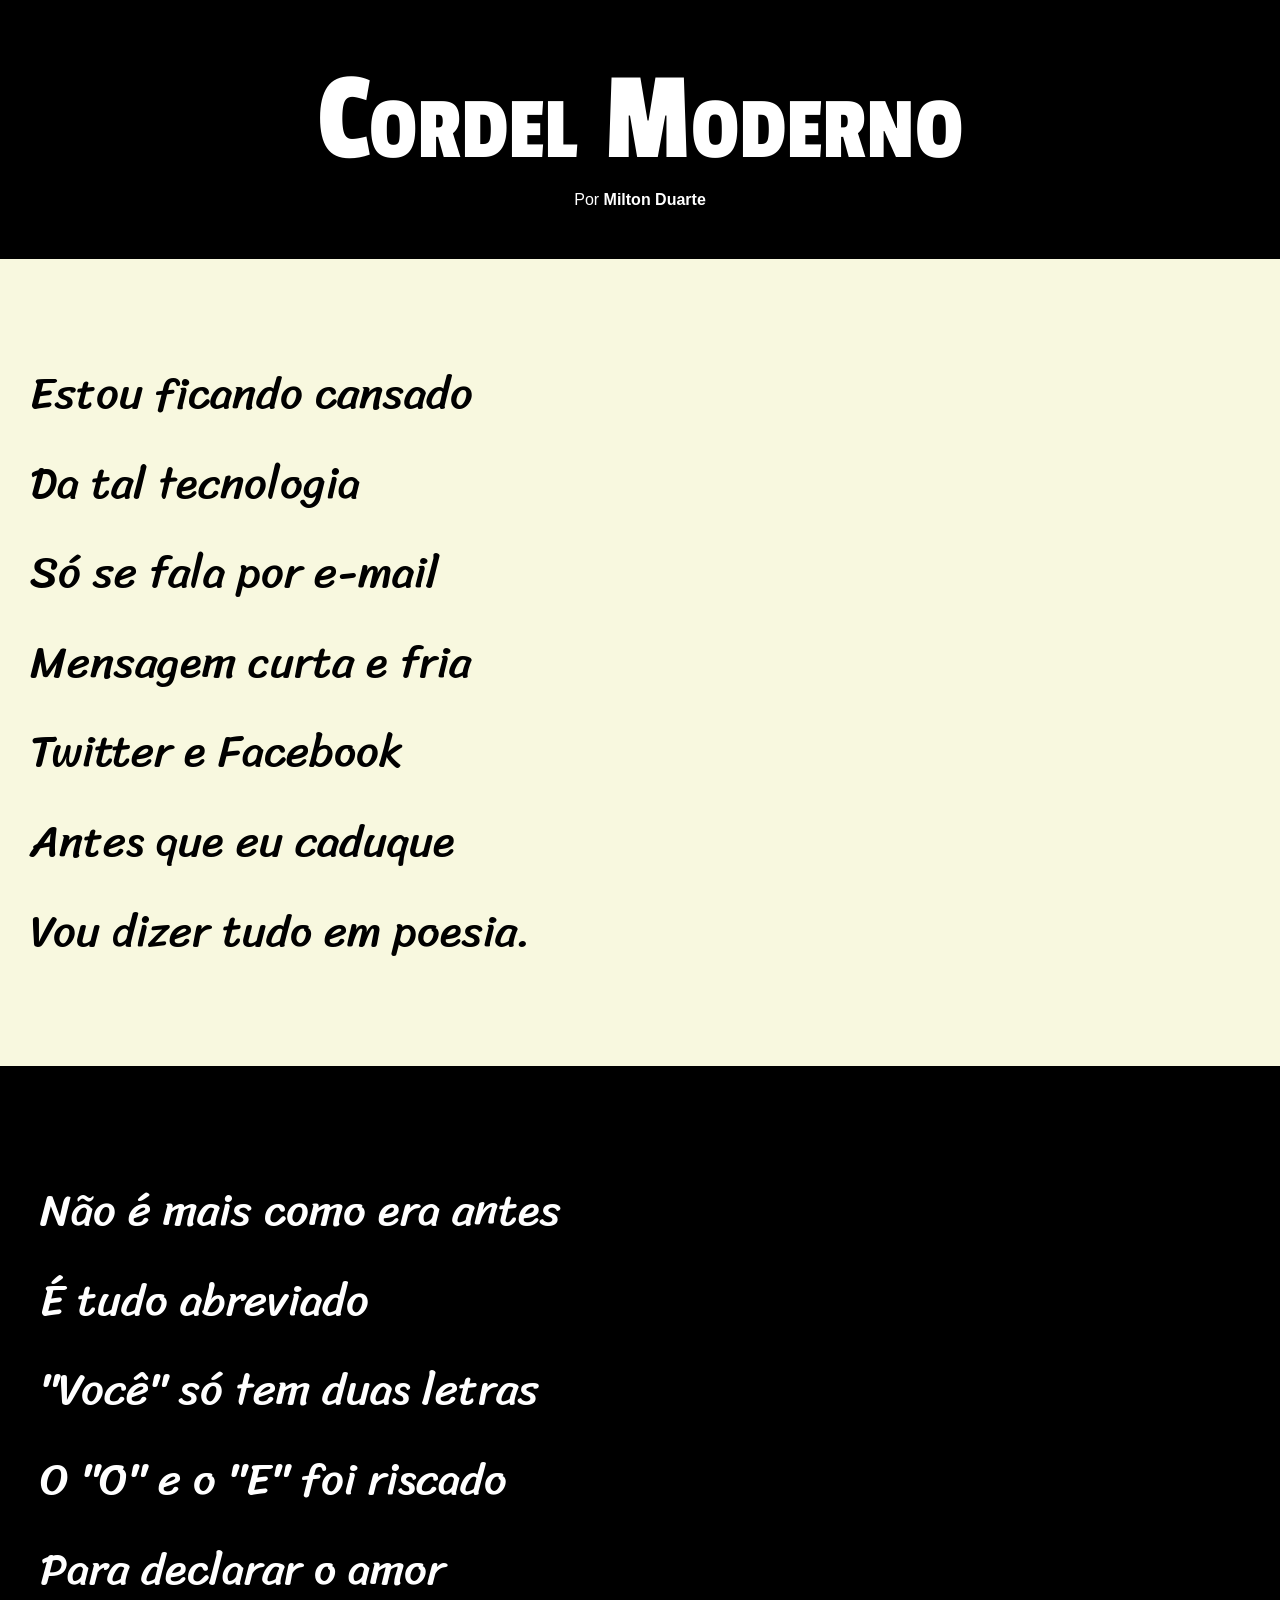
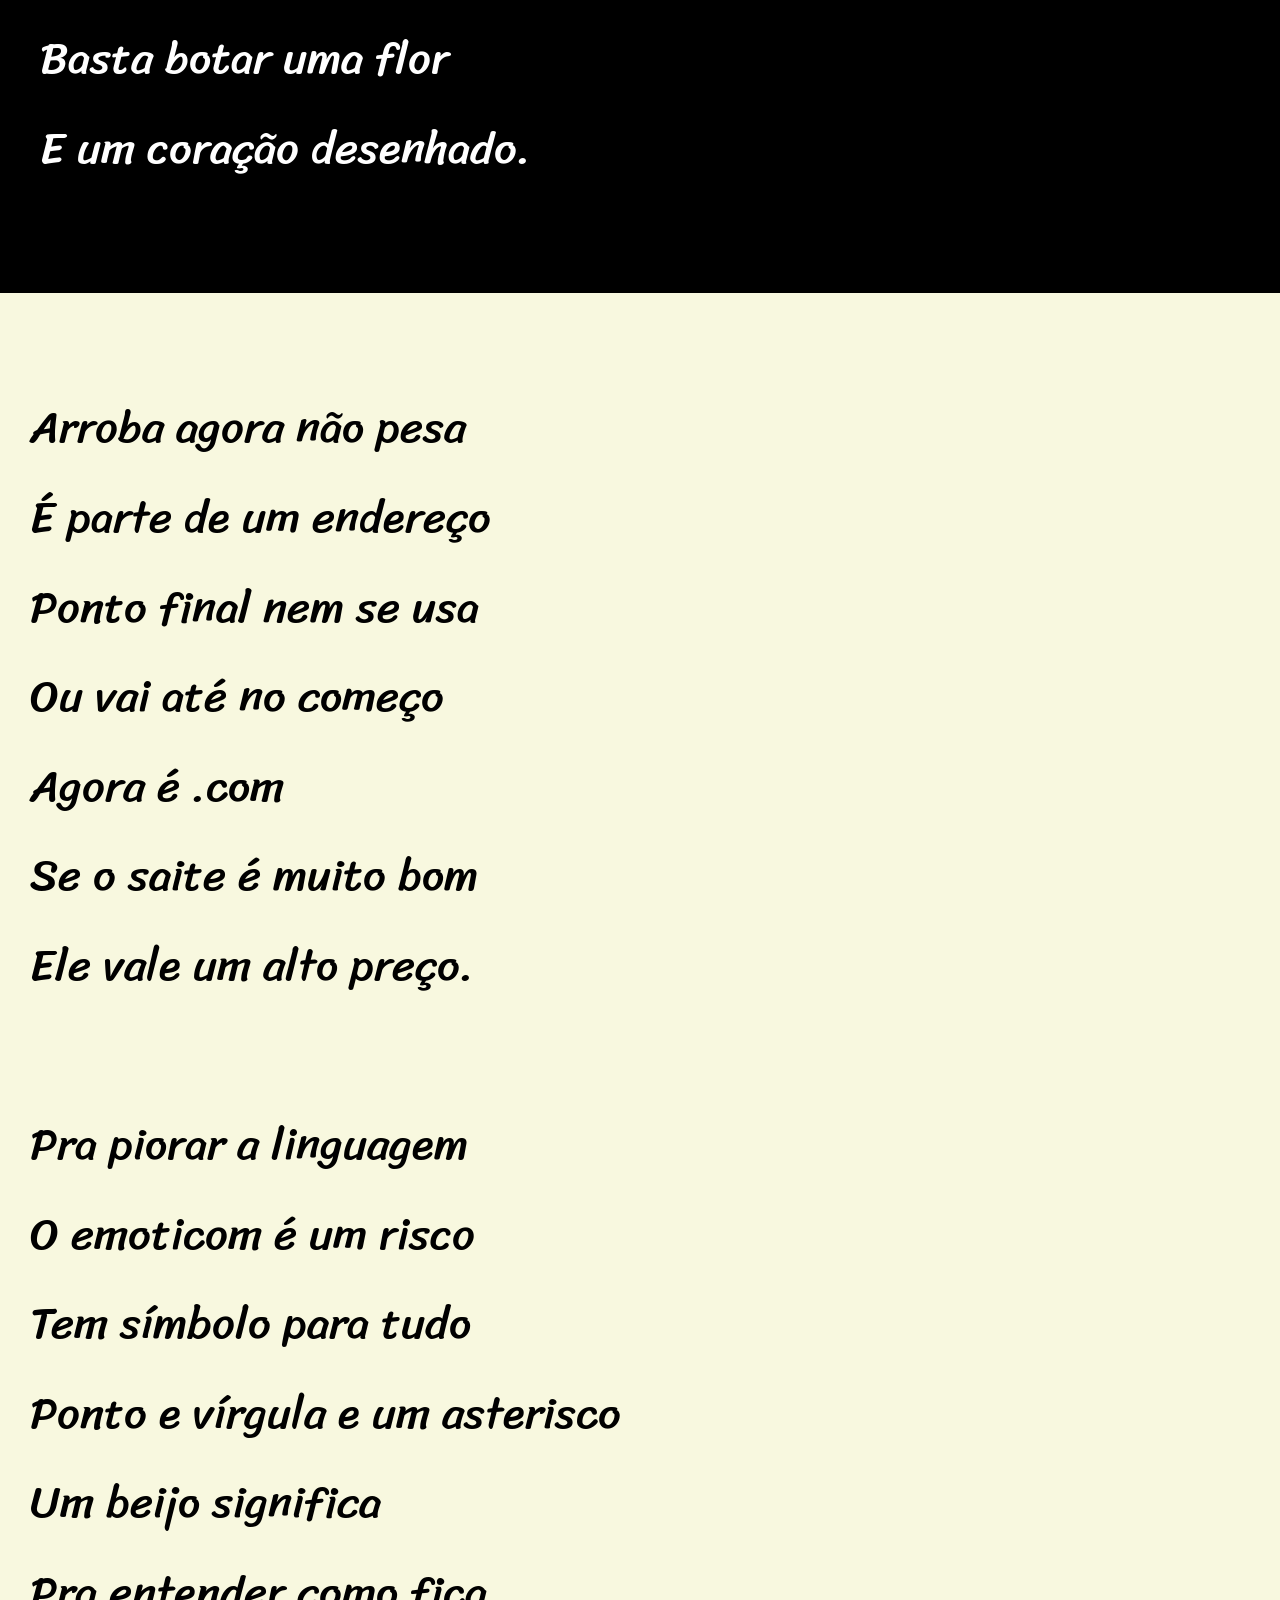
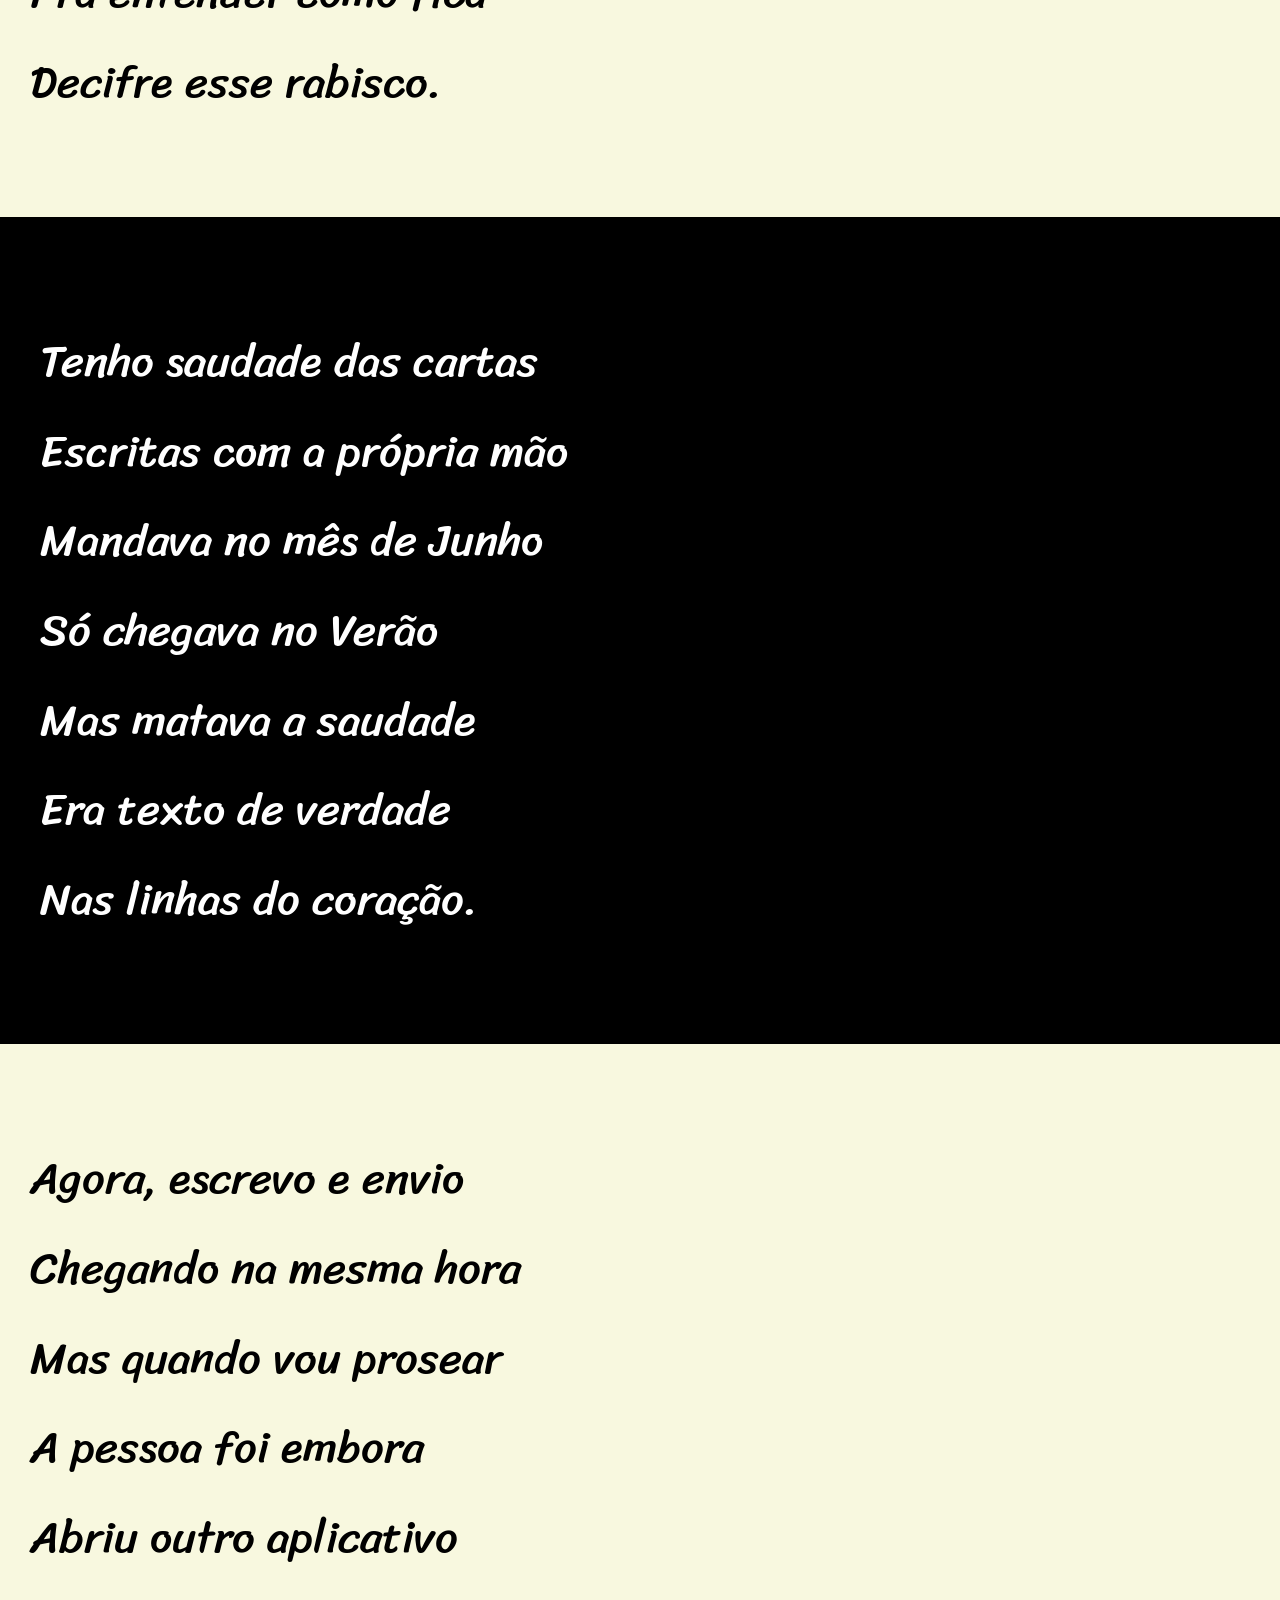
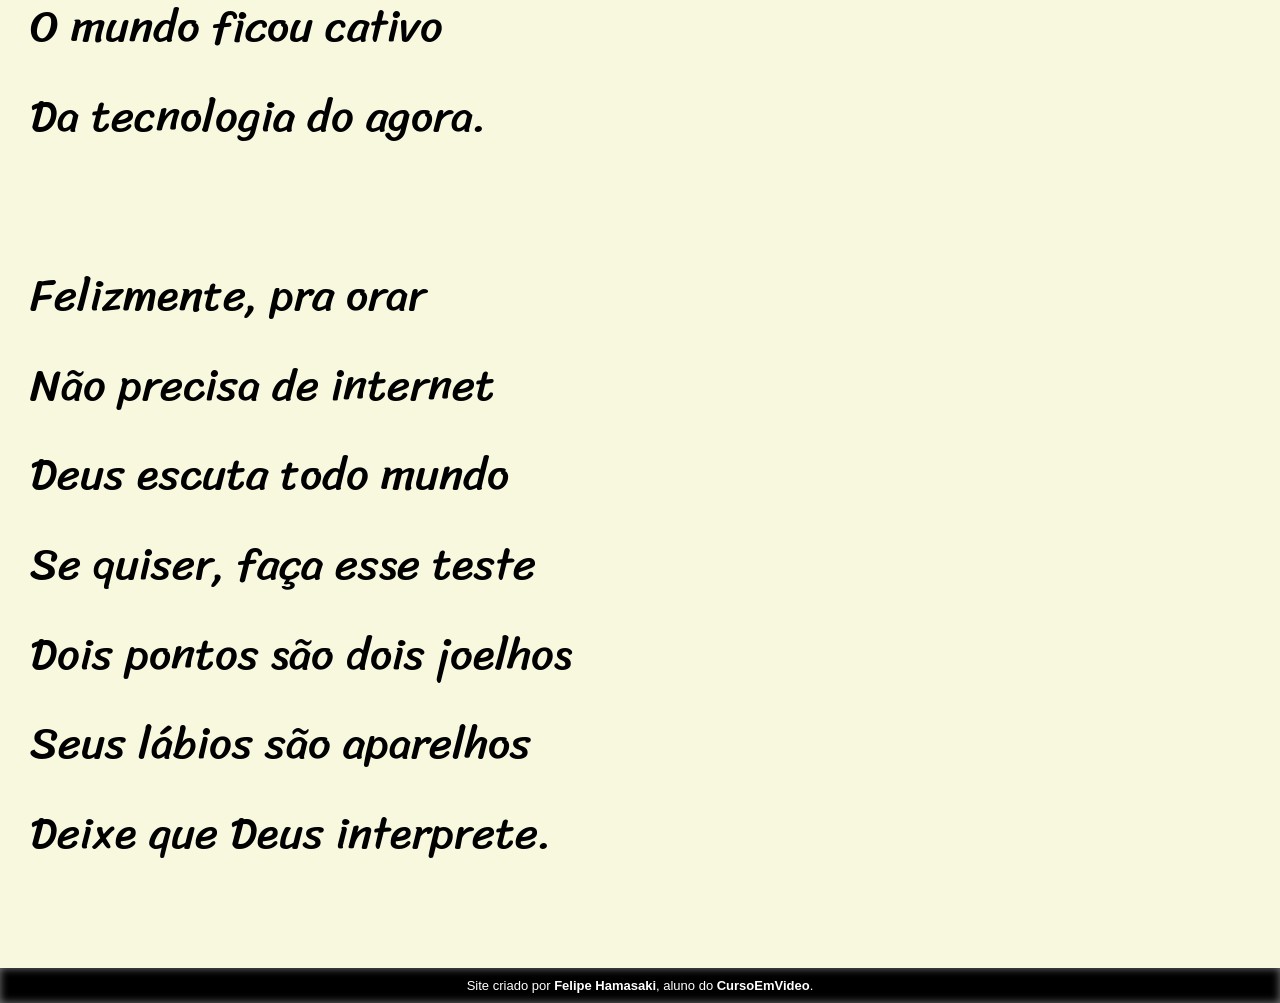
<file: desafios/d012/index.html>
<!DOCTYPE html>
<html lang="pt-br">
<head>
    <meta charset="UTF-8">
    <meta http-equiv="X-UA-Compatible" content="IE=edge">
    <meta name="viewport" content="width=device-width, initial-scale=1.0">
    <title>Cordel Moderno</title>
    <link rel="stylesheet" href="style.css">
    <link href="https://fonts.googleapis.com/css2?family=Passion+One&family=Sriracha&display=swap" rel="stylesheet">
</head>
<body>
    <header>
        <h1>Cordel Moderno</h1>
        <p>
            Por <a href="https://www.recantodasletras.com.br/poesias/3186743" rel="_blank">Milton Duarte</a>
        </p>
    </header>

    <section class="normal">
        <p>
            Estou ficando cansado <br>
            Da tal tecnologia <br>
            Só se fala por e-mail <br>
            Mensagem curta e fria <br>
            Twitter e Facebook <br>
            Antes que eu caduque <br>
            Vou dizer tudo em poesia.
        </p>
    </section>

    <section class="imagem" id="img01">
        <p>
            Não é mais como era antes <br>
            É tudo abreviado <br>
            "Você" só tem duas letras <br>
            O "O" e o "E" foi riscado <br>
            Para declarar o amor <br>
            Basta botar uma flor <br>
            E um coração desenhado.
        </p>
    </section>

    <section class="normal">
        <p>
            Arroba agora não pesa <br>
            É parte de um endereço <br>
            Ponto final nem se usa <br>
            Ou vai até no começo <br>
            Agora é .com <br>
            Se o saite é muito bom <br>
            Ele vale um alto preço. <br>
            <br>
            Pra piorar a linguagem <br>
            O emoticom é um risco <br>
            Tem símbolo para tudo <br>
            Ponto e vírgula e um asterisco <br>
            Um beijo significa <br>
            Pra entender como fica <br>
            Decifre esse rabisco.
        </p>
    </section>

    <section class="imagem" id="img02">
        <p>
            Tenho saudade das cartas <br>
            Escritas com a própria mão <br>
            Mandava no mês de Junho <br>
            Só chegava no Verão <br>
            Mas matava a saudade <br>
            Era texto de verdade <br>
            Nas linhas do coração.
        </p>
    </section>

    <section class="normal">
        <p>
            Agora, escrevo e envio <br>
            Chegando na mesma hora <br>
            Mas quando vou prosear <br>
            A pessoa foi embora <br>
            Abriu outro aplicativo <br>
            O mundo ficou cativo <br>
            Da tecnologia do agora. <br>
            <br>
            Felizmente, pra orar <br>
            Não precisa de internet <br>
            Deus escuta todo mundo <br>
            Se quiser, faça esse teste <br>
            Dois pontos são dois joelhos <br>
            Seus lábios são aparelhos <br>
            Deixe que Deus interprete.
        </p>
    </section>

    <footer>
        <p>
            Site criado por <strong>Felipe Hamasaki</strong>, aluno do <strong>CursoEmVideo</strong>.
        </p>
    </footer>
</body>
</html>
</file>
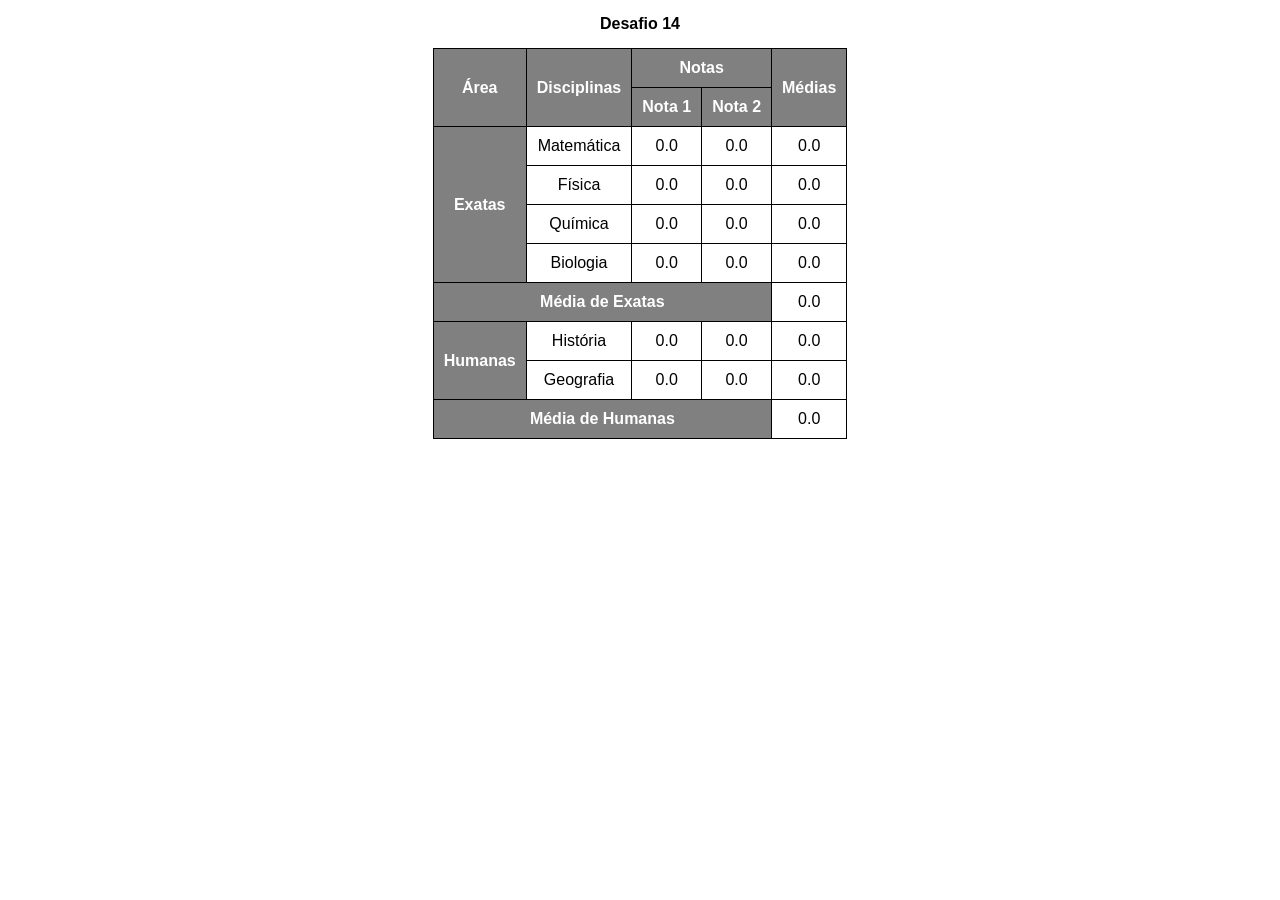
<file: desafios/d014/index.html>
<!DOCTYPE html>
<html lang="pt-br">
<head>
    <meta charset="UTF-8">
    <meta http-equiv="X-UA-Compatible" content="IE=edge">
    <meta name="viewport" content="width=device-width, initial-scale=1.0">
    <title>Desafio 14</title>
    <style>
        * {
            margin: 0;
            padding: 0;
        }
        table {
            font-family: 'Franklin Gothic Medium', 'Arial Narrow', Arial, sans-serif;
            margin: auto;
            padding: 10px;
            border-collapse: collapse;
        }

        caption {
            font-weight: bold;
            padding: 15px;
        }

        th {
            color: white;
            background-color: gray;
        }

        th, td {
            border: 1px solid black;
            padding: 10px;
            text-align: center;
        }
    </style>
</head>
<body>
    <table>
        <caption>Desafio 14</caption>
        <thead>
            <tr>
                <th rowspan="2">Área</th>
                <th rowspan="2">Disciplinas</th>
                <th colspan="2">Notas</th>
                <th rowspan="2">Médias</th>
            </tr>
            <tr>
                <th>Nota 1</th>
                <th>Nota 2</th>
            </tr>
        </thead>

        <tbody>
            <tr>
                <th rowspan="4">Exatas</th>
                <td>Matemática</td>
                <td>0.0</td>
                <td>0.0</td>
                <td>0.0</td>
            </tr>
            <tr>
                <td>Física</td>
                <td>0.0</td>
                <td>0.0</td>
                <td>0.0</td>
            </tr>
            <tr>
                <td>Química</td>
                <td>0.0</td>
                <td>0.0</td>
                <td>0.0</td>
            </tr>
            <tr>
                <td>Biologia</td>
                <td>0.0</td>
                <td>0.0</td>
                <td>0.0</td>
            </tr>
            <tr>
                <th colspan="4">Média de Exatas</th>
                <td>0.0</td>
            </tr>
            <tr>
                <th rowspan="2">Humanas</th>
                <td>História</td>
                <td>0.0</td>
                <td>0.0</td>
                <td>0.0</td>
            </tr>
            <tr>
                <td>Geografia</td>
                <td>0.0</td>
                <td>0.0</td>
                <td>0.0</td>
            </tr>
            <tr>
                <th colspan="4">Média de Humanas</th>
                <td>0.0</td>
            </tr>
        </tbody>
    </table>
</body>
</html>
</file>
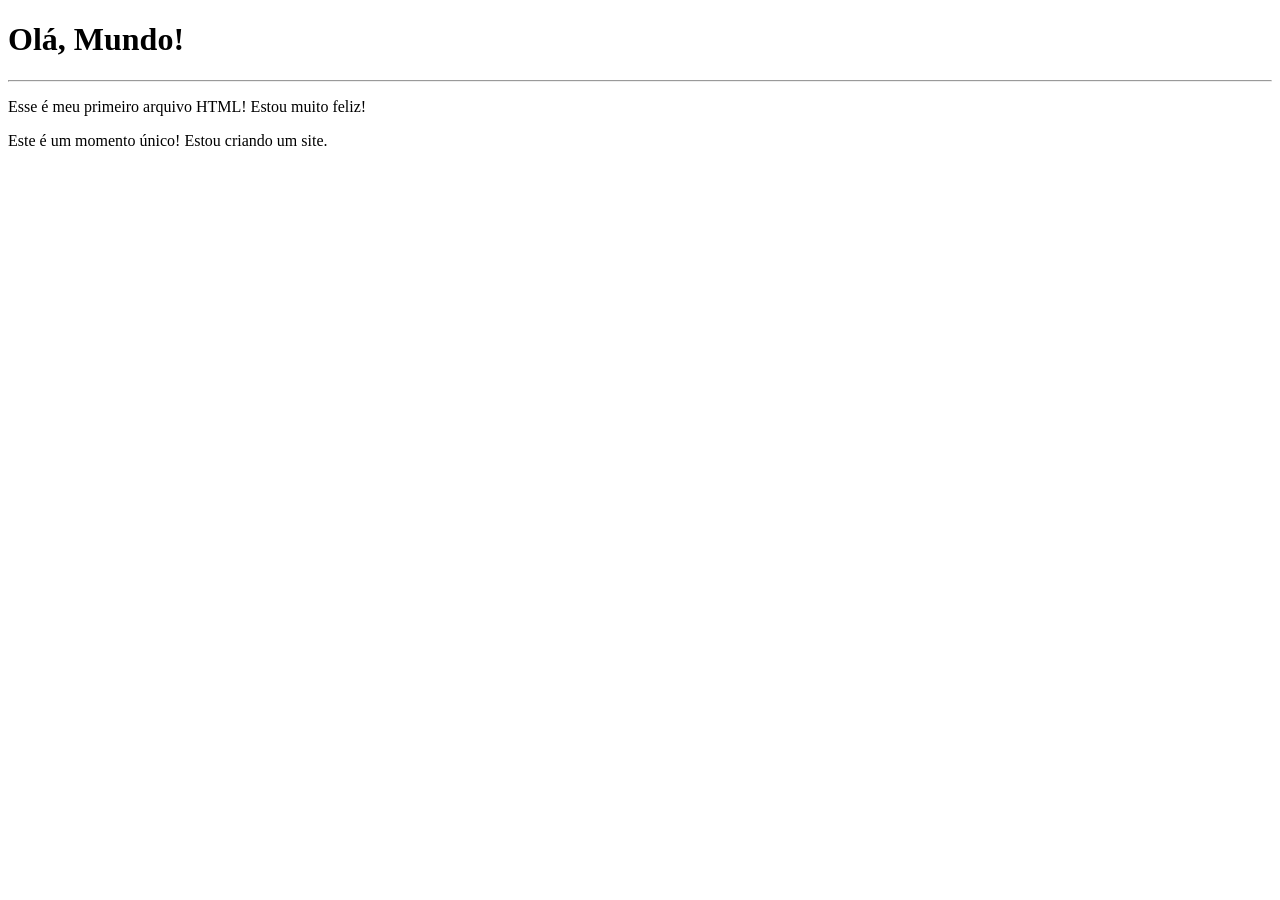
<file: exercicios/ex001/index.html>
<!DOCTYPE html>
<html lang="pt-br">
<head>
    <meta charset="UTF-8">
    <meta http-equiv="X-UA-Compatible" content="IE=edge">
    <meta name="viewport" content="width=device-width, initial-scale=1.0">
    <title>Meu primeiro exercício</title>
</head>
<body>
    <h1>Olá, Mundo!</h1>
    <hr>
    <p>Esse é meu primeiro arquivo HTML! Estou muito feliz!</p>
    <p>Este é um momento único! Estou criando um site.</p>
</body>
</html>
</file>
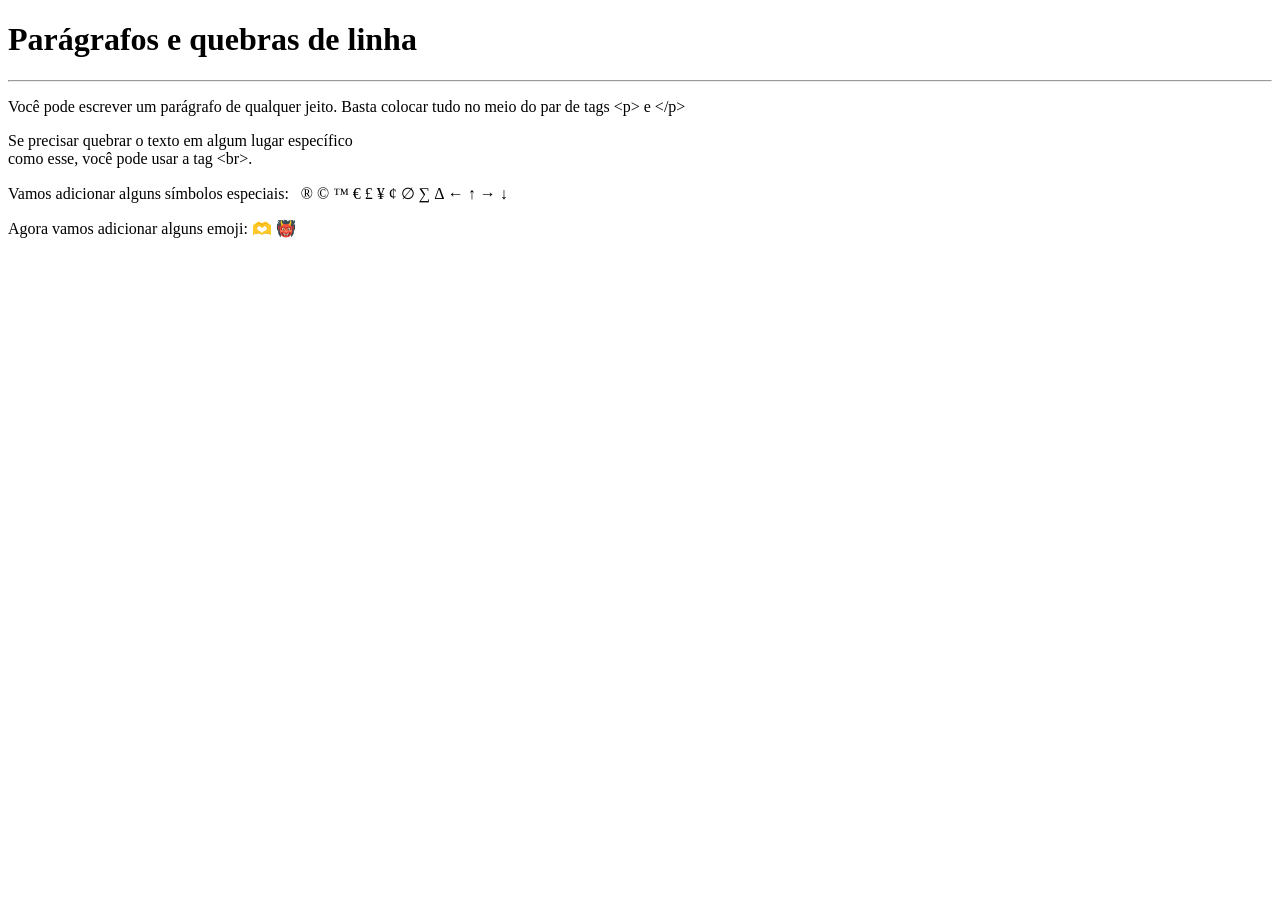
<file: exercicios/ex002/index.html>
<!DOCTYPE html>
<html lang="pt-br">
<head>
    <meta charset="UTF-8">
    <meta http-equiv="X-UA-Compatible" content="IE=edge">
    <meta name="viewport" content="width=device-width, initial-scale=1.0">
    <title>Parágrafos</title>
</head>
<body>
    <h1>Parágrafos e quebras de linha</h1>
    <hr>
    <p>Você pode escrever
        um parágrafo de
        qualquer jeito.
        Basta colocar tudo
        no meio do par de tags
        &lt;p&gt; e &lt;/p&gt; <!-- LESS THAN / GREATER THAN -->
    </p>
    <p>Se precisar quebrar
        o texto em algum lugar
        específico <br> como esse,
        você pode usar a tag &lt;br&gt;.
    </p>
    <p>Vamos adicionar alguns símbolos especiais:
        &nbsp;
        &reg;
        &copy;
        &trade;
        &euro;
        &pound;
        &yen;
        &cent;
        &empty;
        &sum;
        &Delta;
        &larr;
        &uarr;
        &rarr;
        &darr;
    </p>
    <p>Agora vamos adicionar alguns emoji:
        &#x1FAF6
        &#x1F479
    </p>
</body>
</html>
</file>
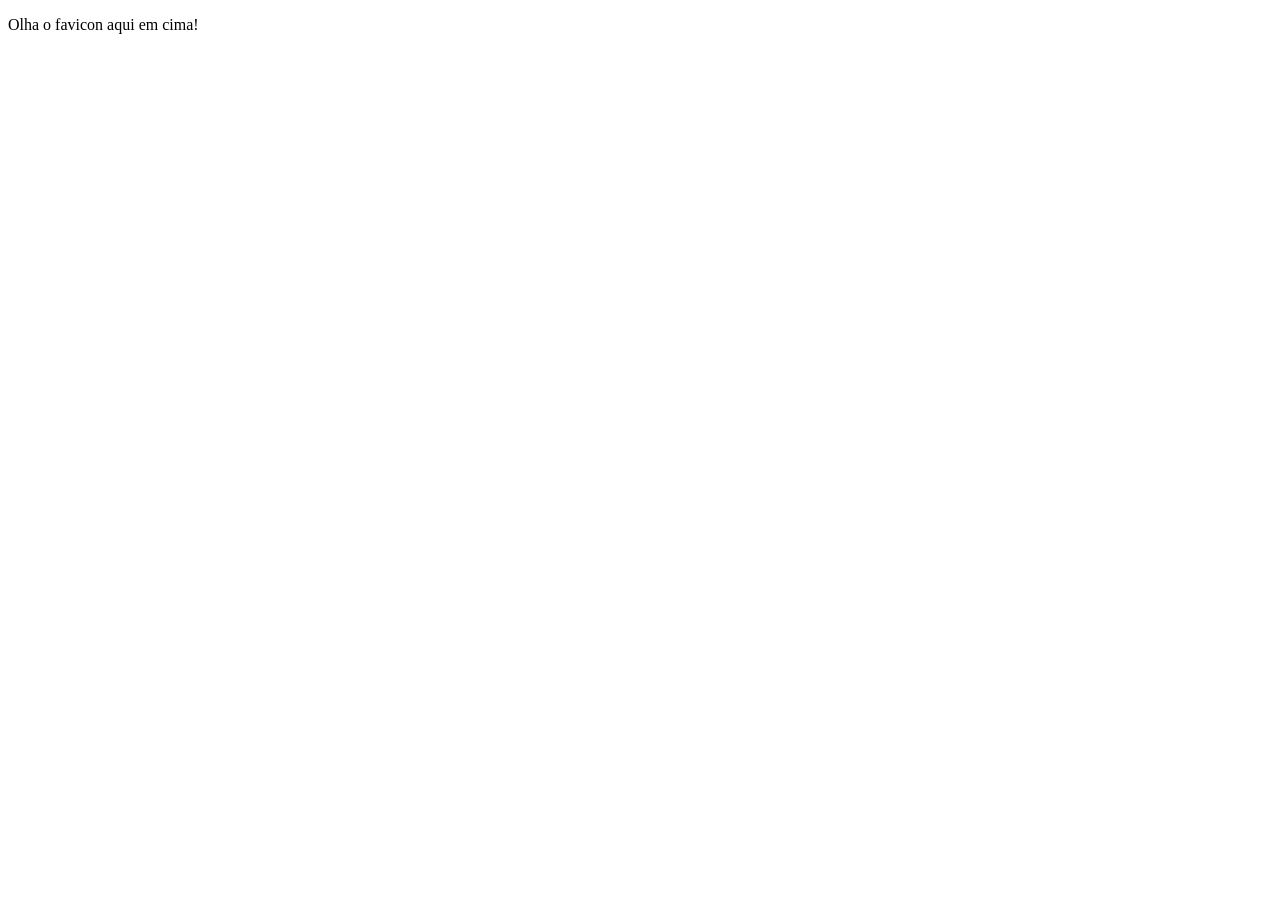
<file: exercicios/ex004/index.html>
<!DOCTYPE html>
<html lang="pt-br">
<head>
    <meta charset="UTF-8">
    <meta http-equiv="X-UA-Compatible" content="IE=edge">
    <meta name="viewport" content="width=device-width, initial-scale=1.0">
    <link rel="shortcut icon" href="favicon.ico" type="image/x-icon">
    <title>Teste de favicon</title>
</head>
<body>
    <p>Olha o favicon aqui em cima!</p>
</body>
</html>
</file>
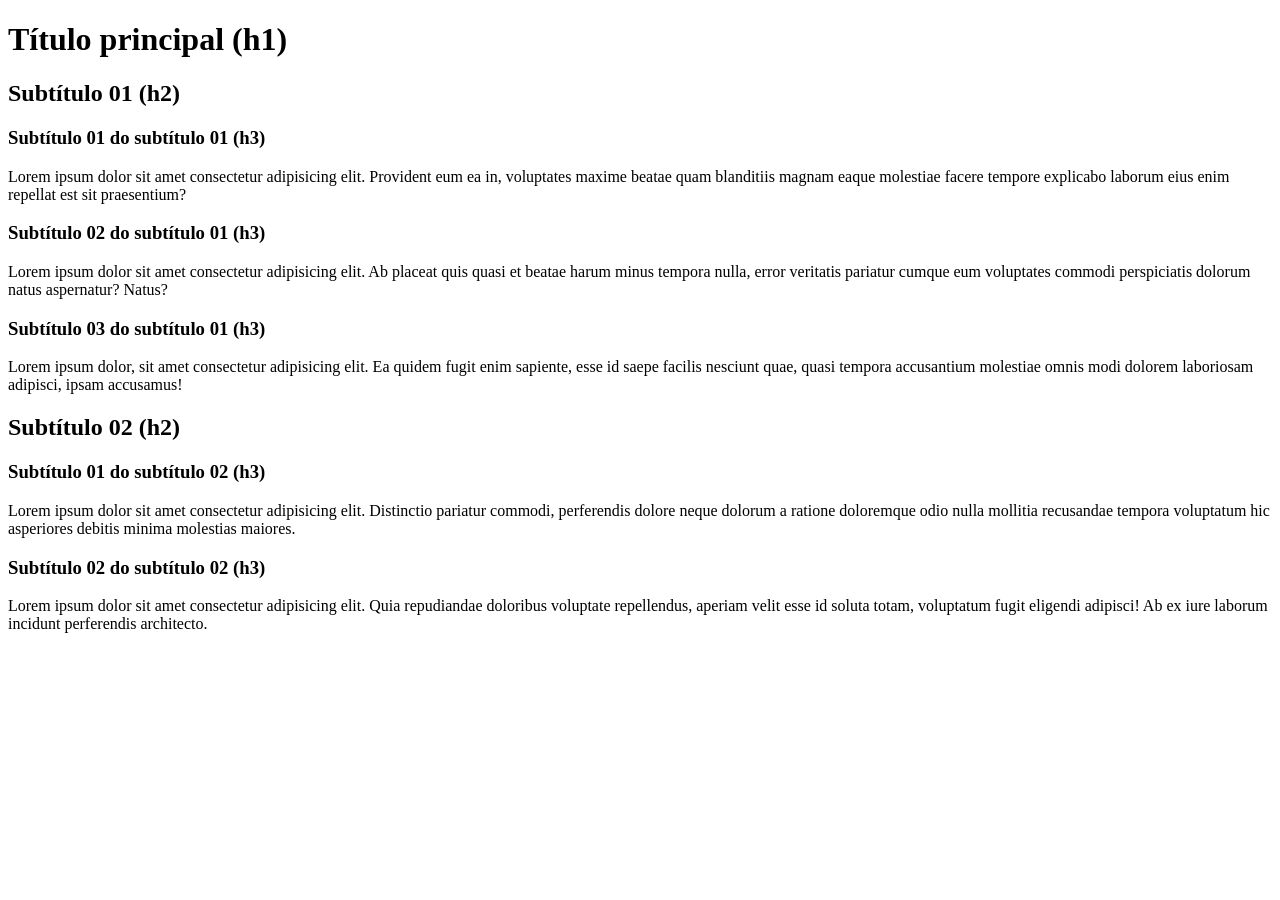
<file: exercicios/ex006/index.html>
<!DOCTYPE html>
<html lang="pt-br">
<head>
    <meta charset="UTF-8">
    <meta http-equiv="X-UA-Compatible" content="IE=edge">
    <meta name="viewport" content="width=device-width, initial-scale=1.0">
    <link rel="shortcut icon" href="favicon.ico" type="image/x-icon">
    <title>Hierarquia de títulos</title>
</head>
<body>
    <h1>Título principal (h1)</h1>
    <h2>Subtítulo 01 (h2)</h2>
    <h3>Subtítulo 01 do subtítulo 01 (h3)</h3>
    <p>Lorem ipsum dolor sit amet consectetur adipisicing elit. Provident eum ea in, voluptates maxime beatae quam blanditiis magnam eaque molestiae facere tempore explicabo laborum eius enim repellat est sit praesentium?</p>
    <h3>Subtítulo 02 do subtítulo 01 (h3)</h3>
    <p>Lorem ipsum dolor sit amet consectetur adipisicing elit. Ab placeat quis quasi et beatae harum minus tempora nulla, error veritatis pariatur cumque eum voluptates commodi perspiciatis dolorum natus aspernatur? Natus?</p>
    <h3>Subtítulo 03 do subtítulo 01 (h3)</h3>
    <p>Lorem ipsum dolor, sit amet consectetur adipisicing elit. Ea quidem fugit enim sapiente, esse id saepe facilis nesciunt quae, quasi tempora accusantium molestiae omnis modi dolorem laboriosam adipisci, ipsam accusamus!</p>
    <h2>Subtítulo 02 (h2)</h2>
    <h3>Subtítulo 01 do subtítulo 02 (h3)</h3>
    <p>Lorem ipsum dolor sit amet consectetur adipisicing elit. Distinctio pariatur commodi, perferendis dolore neque dolorum a ratione doloremque odio nulla mollitia recusandae tempora voluptatum hic asperiores debitis minima molestias maiores.</p>
    <h3>Subtítulo 02 do subtítulo 02 (h3)</h3>
    <p>Lorem ipsum dolor sit amet consectetur adipisicing elit. Quia repudiandae doloribus voluptate repellendus, aperiam velit esse id soluta totam, voluptatum fugit eligendi adipisci! Ab ex iure laborum incidunt perferendis architecto.</p>
</body>
</html>
</file>
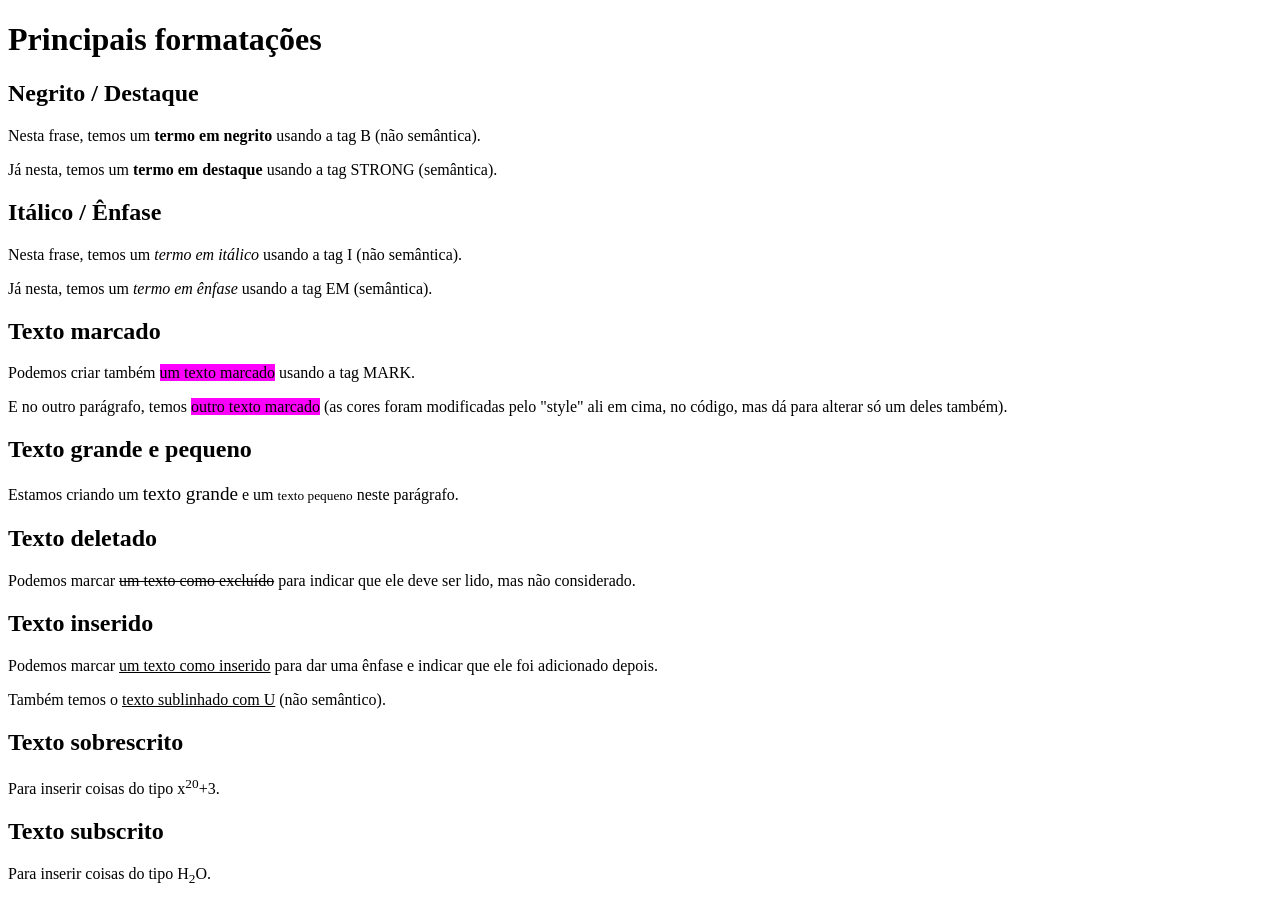
<file: exercicios/ex008/index.html>
<!DOCTYPE html>
<html lang="pt-br">
<head>
    <meta charset="UTF-8">
    <meta http-equiv="X-UA-Compatible" content="IE=edge">
    <meta name="viewport" content="width=device-width, initial-scale=1.0">
    <title>Formatação de textos</title>
    <link rel="shortcut icon" href="favicon.ico" type="image/x-icon">
    <style>mark{background-color:fuchsia;}</style>
</head>
<body>
    <h1>Principais formatações</h1>
    <h2>Negrito / Destaque</h2>
    <p>Nesta frase, temos um <b>termo em negrito</b> usando a tag B (não semântica).</p>
    <p>Já nesta, temos um <strong>termo em destaque</strong> usando a tag STRONG (semântica).</p>
    <h2>Itálico / Ênfase</h2>
    <p>Nesta frase, temos um <i>termo em itálico</i> usando a tag I (não semântica).</p>
    <p>Já nesta, temos um <em>termo em ênfase</em> usando a tag EM (semântica).</p>
    <h2>Texto marcado</h2>
    <p>Podemos criar também <mark>um texto marcado</mark> usando a tag MARK.</p>
    <p>E no outro parágrafo, temos <mark>outro texto marcado</mark> (as cores foram modificadas pelo "style" ali em cima, no código, mas dá para alterar só um deles também).</p>
    <h2>Texto grande e pequeno</h2>
    <p>Estamos criando um <big>texto grande</big> e um <small>texto pequeno</small> neste parágrafo.</p>
    <h2>Texto deletado</h2>
    <p>Podemos marcar <del>um texto como excluído</del> para indicar que ele deve ser lido, mas não considerado.</p>
    <h2>Texto inserido</h2>
    <p>Podemos marcar <ins>um texto como inserido</ins> para dar uma ênfase e indicar que ele foi adicionado depois.</p>
    <p>Também temos o <u>texto sublinhado com U</u> (não semântico).</p>
    <h2>Texto sobrescrito</h2>
    <p>Para inserir coisas do tipo x<sup>20</sup>+3.</p>
    <h2>Texto subscrito</h2>
    <p>Para inserir coisas do tipo H<sub>2</sub>O.</p>
</body>
</html>
</file>
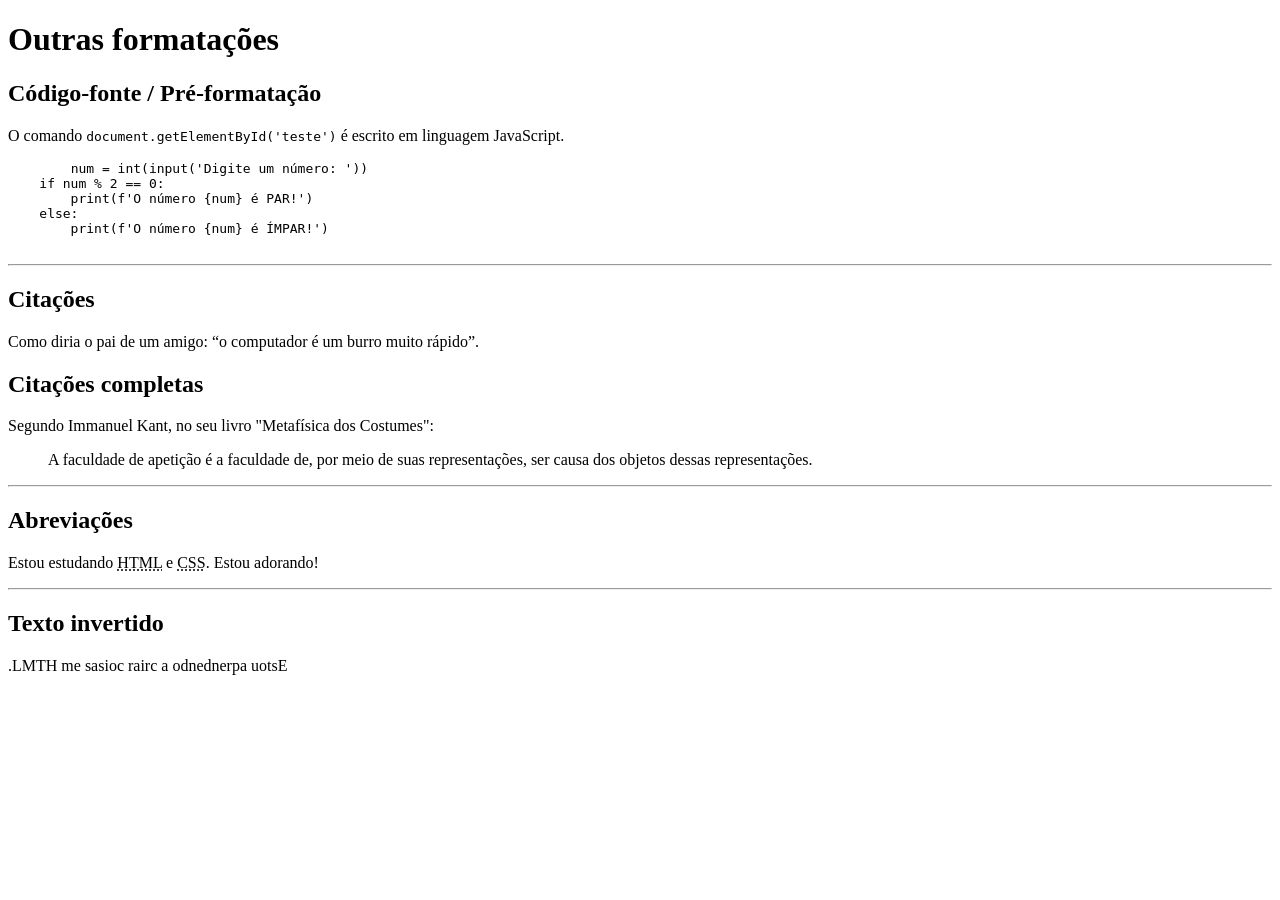
<file: exercicios/ex008b/index.html>
<!DOCTYPE html>
<html lang="pt-br">
<head>
    <meta charset="UTF-8">
    <meta http-equiv="X-UA-Compatible" content="IE=edge">
    <meta name="viewport" content="width=device-width, initial-scale=1.0">
    <title>Outras formatações</title>
</head>
<body>
    <h1>Outras formatações</h1>
    <h2>Código-fonte / Pré-formatação</h2>
    <p>O comando <code>document.getElementById('teste')</code> é escrito em linguagem JavaScript.</p>
    <pre>
        <code>num = int(input('Digite um número: '))
    if num % 2 == 0:
        print(f'O número {num} é PAR!')
    else:
        print(f'O número {num} é ÍMPAR!')</code>
    </pre>
    <hr>
    <h2>Citações</h2>
    <p>Como diria o pai de um amigo: <q>o computador é um burro muito rápido</q>.</p>
    <h2>Citações completas</h2>
    <p>Segundo Immanuel Kant, no seu livro "Metafísica dos Costumes":</p>
    <blockquote cite="https://www.google.com.br/books/edition/Metafísica_dos_costumes_Parte_I_e_II/TucbBAAAQBAJ?hl=pt-BR&gbpv=1&dq=kant+metafísica&printsec=frontcover">A faculdade de apetição é a faculdade de, por meio de suas representações, ser causa dos objetos dessas representações.</blockquote>
    <hr>
    <h2>Abreviações</h2>
    <p>Estou estudando <abbr title="Hypertext Markup Language">HTML</abbr> e <abbr title="Cascading Style Sheets">CSS</abbr>. Estou adorando!</p>
    <hr>
    <h2>Texto invertido</h2>
    <p><bdo dir="rtl">Estou aprendendo a criar coisas em HTML.</bdo></p>
</body>
</html>
</file>
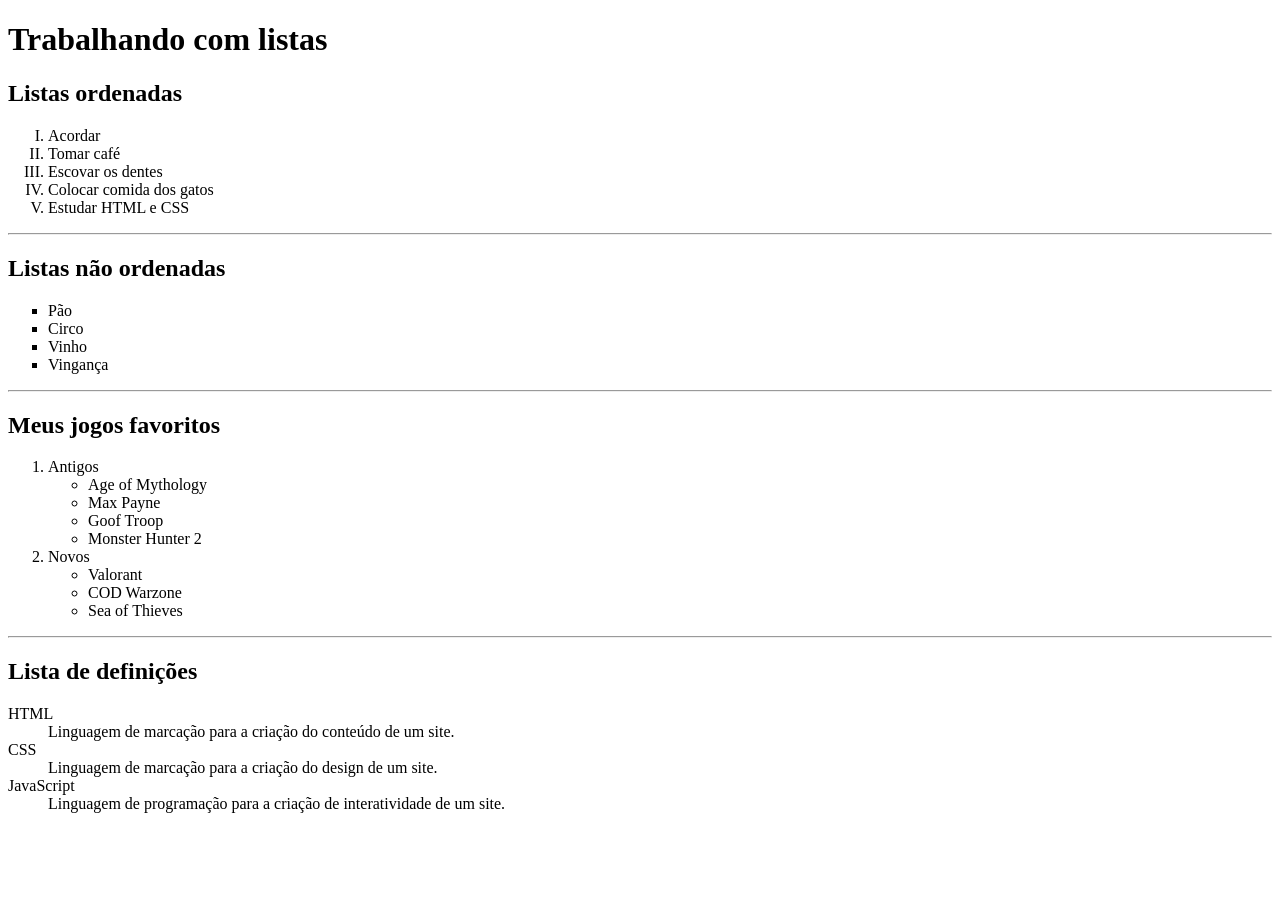
<file: exercicios/ex009/index.html>
<!DOCTYPE html>
<html lang="pt-br">
<head>
    <meta charset="UTF-8">
    <meta http-equiv="X-UA-Compatible" content="IE=edge">
    <meta name="viewport" content="width=device-width, initial-scale=1.0">
    <title>Listas</title>
</head>
<body>
    <h1>Trabalhando com listas</h1>
    <h2>Listas ordenadas</h2>
    <ol type="I">
        <li>Acordar</li>
        <li>Tomar café</li>
        <li>Escovar os dentes</li>
        <li>Colocar comida dos gatos</li>
        <li>Estudar HTML e CSS</li>
    </ol>
    <hr>
    <h2>Listas não ordenadas</h2>
    <ul type="square">
        <li>Pão</li>
        <li>Circo</li>
        <li>Vinho</li>
        <li>Vingança</li>
    </ul>
    <hr>
    <h2>Meus jogos favoritos</h2>
    <ol>
        <li>Antigos</li>
        <ul type="a">
            <li>Age of Mythology</li>
            <li>Max Payne</li>
            <li>Goof Troop</li>
            <li>Monster Hunter 2</li>
        </ul>
        <li>Novos</li>
        <ul type="a">
            <li>Valorant</li>
            <li>COD Warzone</li>
            <li>Sea of Thieves</li>
        </ul>
    </ol>
    <hr>
    <h2>Lista de definições</h2>
    <dl>
        <dt>HTML</dt>
        <dd>Linguagem de marcação para a criação do conteúdo de um site.</dd>
        <dt>CSS</dt>
        <dd>Linguagem de marcação para a criação do design de um site.</dd>
        <dt>JavaScript</dt>
        <dd>Linguagem de programação para a criação de interatividade de um site.</dd>
    </dl>
</body>
</html>
</file>
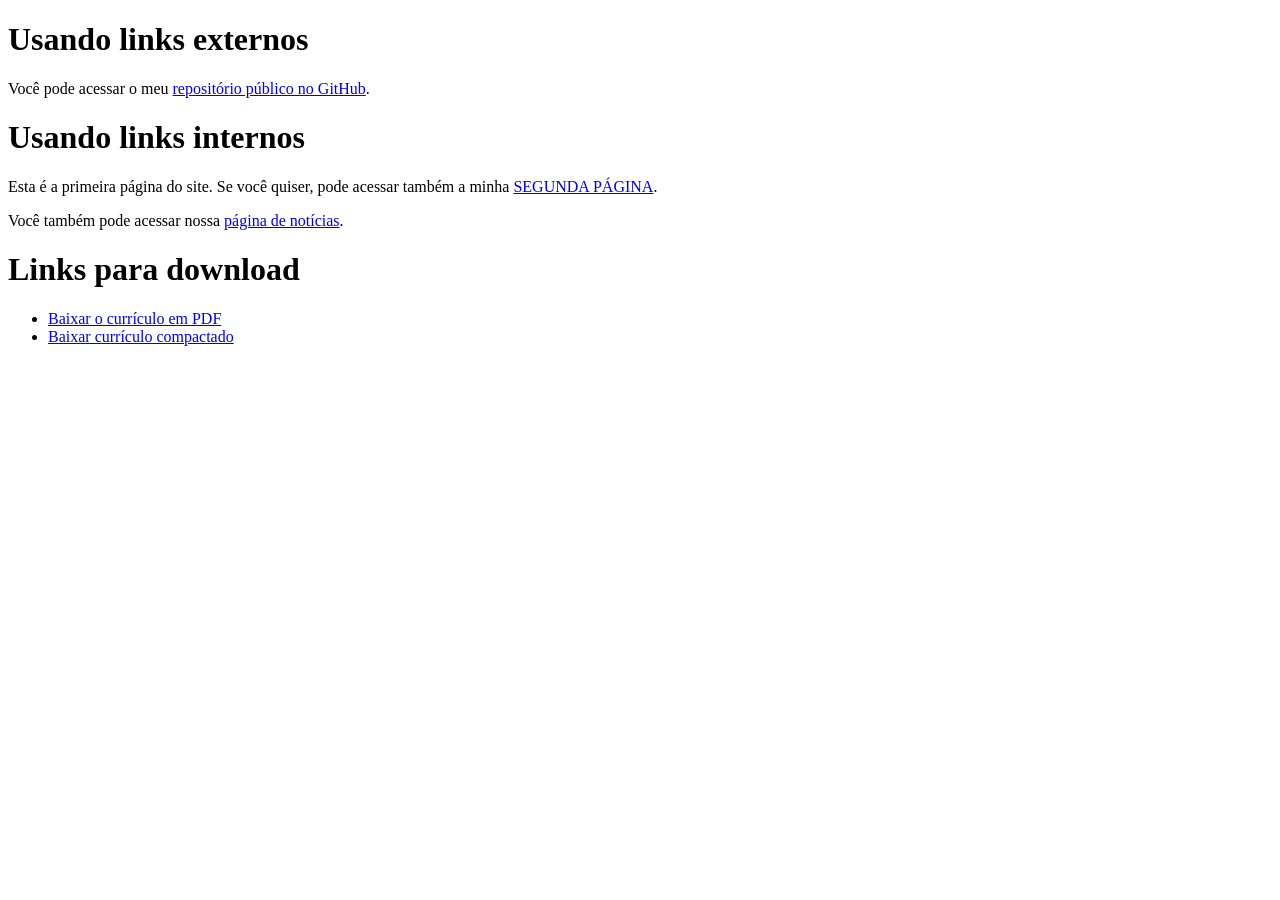
<file: exercicios/ex010/index.html>
<!DOCTYPE html>
<html lang="pt-br">
<head>
    <meta charset="UTF-8">
    <meta http-equiv="X-UA-Compatible" content="IE=edge">
    <meta name="viewport" content="width=device-width, initial-scale=1.0">
    <title>Trabalhando com links</title>
</head>
<body>
    <h1>Usando links externos</h1>
    <p>Você pode acessar o meu <a href="https://gustavoguanabara.github.io/" target="_blank" rel="external">repositório público no GitHub</a>.</p>
    <h1>Usando links internos</h1>
    <p>Esta é a primeira página do site. Se você quiser, pode acessar também a minha <a href="pag002.html" rel="next">SEGUNDA PÁGINA</a>.</p>
    <p>Você também pode acessar nossa <a href="noticias/pag003.html" rel="next">página de notícias</a>.</p>
    <h1>Links para download</h1>
    <ul>
        <li><a href="livro/felipecv.pdf" download="felipecv.pdf" type="application/pdf">Baixar o currículo em PDF</a></li>
        <li><a href="livro/felipecv.zip" download="felipecv.zip" type="application/zip">Baixar currículo compactado</a></li>
    </ul>
</body>
</html>
</file>
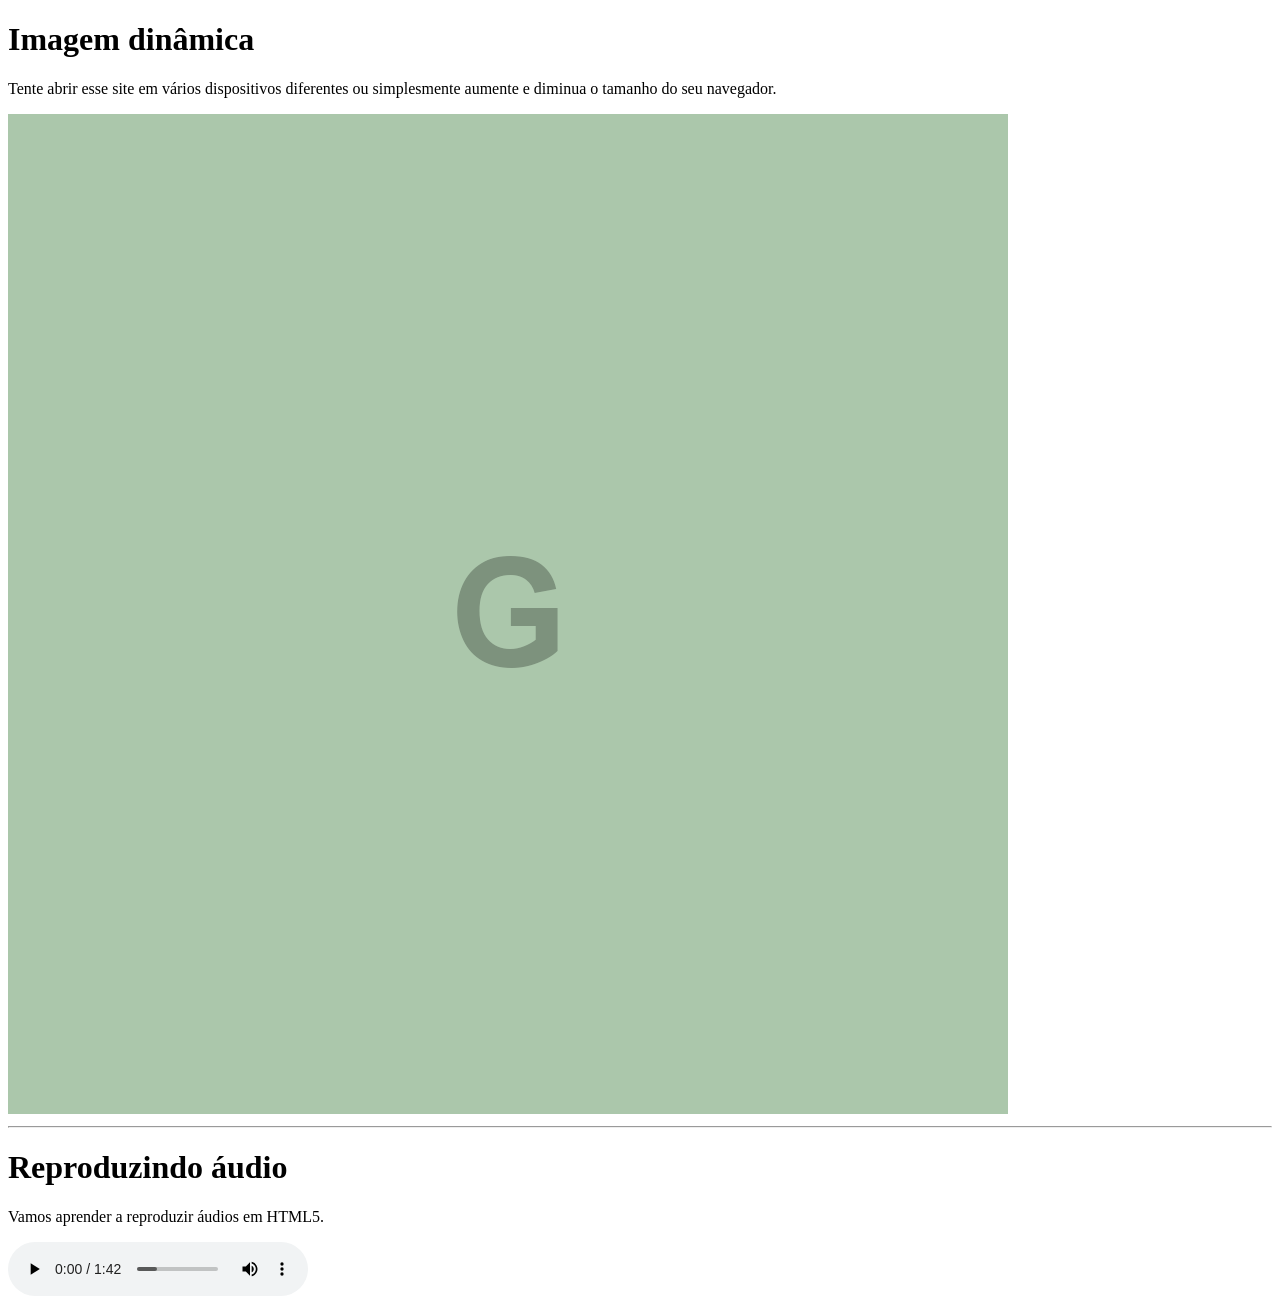
<file: exercicios/ex011/index.html>
<!DOCTYPE html>
<html lang="pt-br">
<head>
    <meta charset="UTF-8">
    <meta http-equiv="X-UA-Compatible" content="IE=edge">
    <meta name="viewport" content="width=device-width, initial-scale=1.0">
    <title>Mídias em HTML5</title>
</head>
<body>
    <h1>Imagem dinâmica</h1>
    <p>Tente abrir esse site em vários dispositivos diferentes ou simplesmente aumente e diminua o tamanho do seu navegador.</p>
    <picture>
        <source media="(max-width: 750px)" srcset="imagens/foto-p.png" type="image/png">
        <source media="(max-width: 1050px)" srcset="imagens/foto-m.png" type="image/png">
        <img src="imagens/foto-g.png" alt="Imagem flexível">
    </picture>
    <hr>
    <h1>Reproduzindo áudio</h1>
    <p>Vamos aprender a reproduzir áudios em HTML5.</p>
    <audio src="midia/bach.mp3" controls>
    <!--MP3 WAV OGG-->
</body>
</html>
</file>
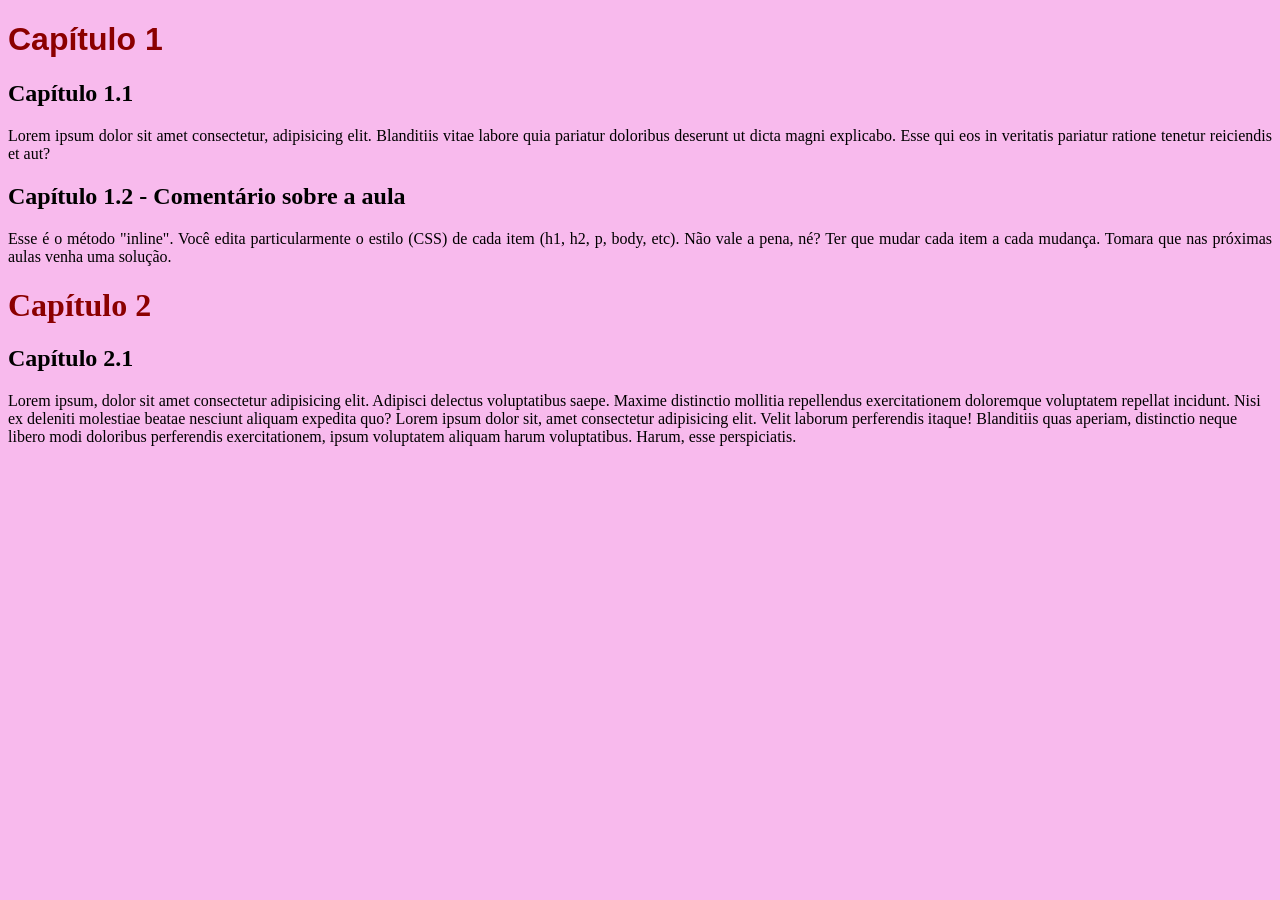
<file: exercicios/ex013/index.html>
<!DOCTYPE html>
<html lang="pt-br">
<head>
    <meta charset="UTF-8">
    <meta http-equiv="X-UA-Compatible" content="IE=edge">
    <meta name="viewport" content="width=device-width, initial-scale=1.0">
    <title>Estilos Inline</title>
</head>
<body style="background-color: rgb(248, 186, 237);">
    <h1 style="color: darkred; font-family: Arial, Helvetica, sans-serif;">Capítulo 1</h1>
    <h2>Capítulo 1.1</h2>
    <p style="text-align: justify;">Lorem ipsum dolor sit amet consectetur, adipisicing elit. Blanditiis vitae labore quia pariatur doloribus deserunt ut dicta magni explicabo. Esse qui eos in veritatis pariatur ratione tenetur reiciendis et aut?</p>
    <h2>Capítulo 1.2 - Comentário sobre a aula</h2>
    <p style="text-align: justify;">Esse é o método "inline". Você edita particularmente o estilo (CSS) de cada item (h1, h2, p, body, etc). Não vale a pena, né? Ter que mudar cada item a cada mudança. Tomara que nas próximas aulas venha uma solução.</p>
    <h1 style="color: darkred;">Capítulo 2</h1>
    <h2>Capítulo 2.1</h2>
    <p>Lorem ipsum, dolor sit amet consectetur adipisicing elit. Adipisci delectus voluptatibus saepe. Maxime distinctio mollitia repellendus exercitationem doloremque voluptatem repellat incidunt. Nisi ex deleniti molestiae beatae nesciunt aliquam expedita quo? Lorem ipsum dolor sit, amet consectetur adipisicing elit. Velit laborum perferendis itaque! Blanditiis quas aperiam, distinctio neque libero modi doloribus perferendis exercitationem, ipsum voluptatem aliquam harum voluptatibus. Harum, esse perspiciatis.</p>
</body>
</html>
</file>
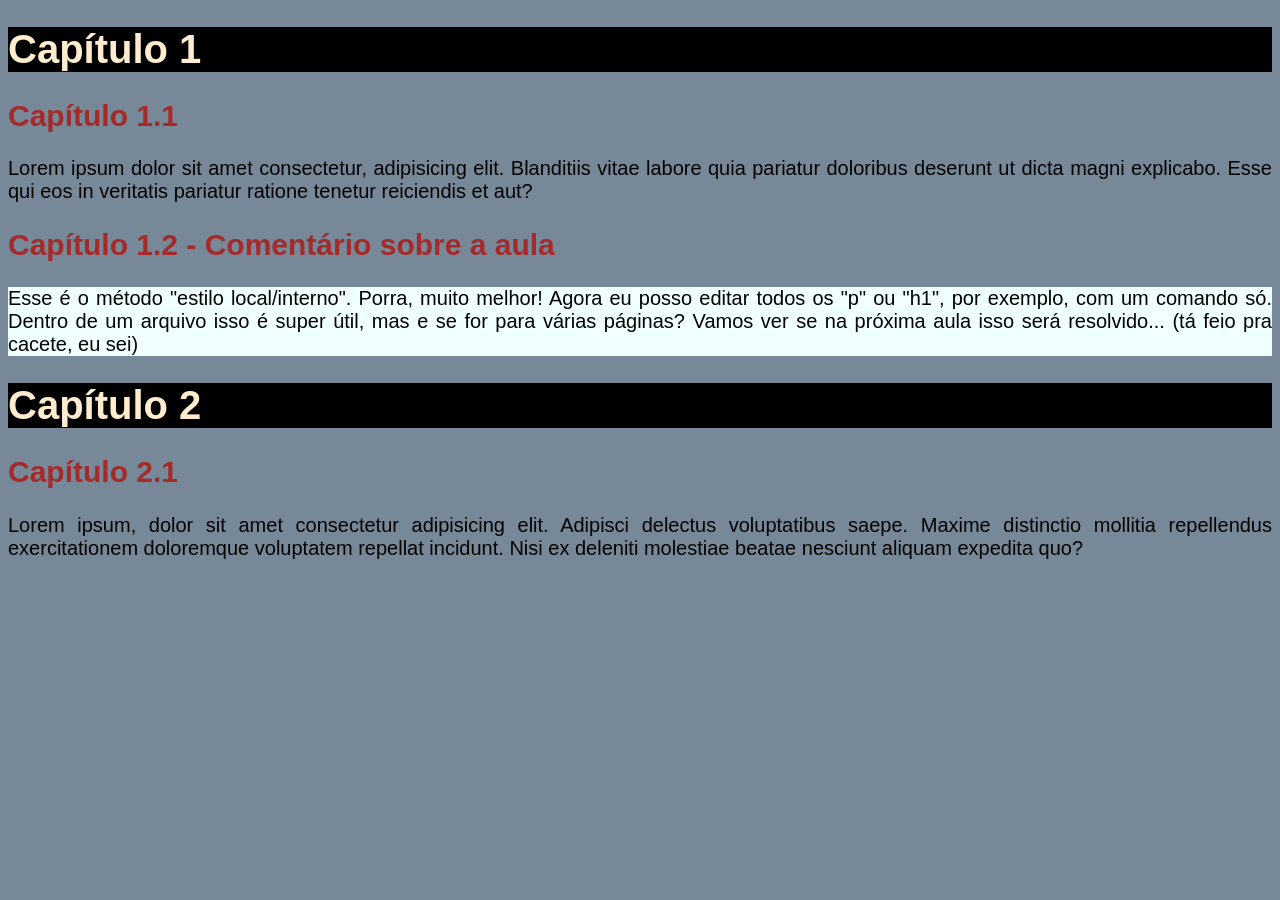
<file: exercicios/ex014/index.html>
<!DOCTYPE html>
<html lang="pt-br">
<head>
    <meta charset="UTF-8">
    <meta http-equiv="X-UA-Compatible" content="IE=edge">
    <meta name="viewport" content="width=device-width, initial-scale=1.0">
    <title>Estilos Locais / Internos</title>
    <style>
        body {
            background-color: lightslategray;
            font-family: Arial, Helvetica, sans-serif;
            font-size: 20px;
        }
        h1 {
            color: blanchedalmond;
            background-color: black;
        }
        h2 {
            color: brown;
        }
        p {
            text-align: justify;
        }
    </style>
</head>
<body>
    <h1 >Capítulo 1</h1>
    <h2>Capítulo 1.1</h2>
    <p>Lorem ipsum dolor sit amet consectetur, adipisicing elit. Blanditiis vitae labore quia pariatur doloribus deserunt ut dicta magni explicabo. Esse qui eos in veritatis pariatur ratione tenetur reiciendis et aut?</p>
    <h2>Capítulo 1.2 - Comentário sobre a aula</h2>
    <p style="background-color: azure;">Esse é o método "estilo local/interno". Porra, muito melhor! Agora eu posso editar todos os "p" ou "h1", por exemplo, com um comando só. Dentro de um arquivo isso é super útil, mas e se for para várias páginas? Vamos ver se na próxima aula isso será resolvido... (tá feio pra cacete, eu sei)</p>
    <h1>Capítulo 2</h1>
    <h2>Capítulo 2.1</h2>
    <p>Lorem ipsum, dolor sit amet consectetur adipisicing elit. Adipisci delectus voluptatibus saepe. Maxime distinctio mollitia repellendus exercitationem doloremque voluptatem repellat incidunt. Nisi ex deleniti molestiae beatae nesciunt aliquam expedita quo?</p>
</body>
</html>
</file>
<file: desafios/d012/style.css>
@charset "UTF-8";

@import url('https://fonts.googleapis.com/css2?family=Passion+One&family=Sriracha&display=swap');

:root {
    --fonte1: Verdana, Geneva, Tahoma, sans-serif;
    --fonte2: 'Passion One', cursive;
    --fonte3: 'Sriracha', cursive;
}

* {
    padding: 0;
    margin: 0;
}

html, body {
    min-height: 100vh;
    background-color: darkgray;
    font-family: var(--fonte1);
}

header {
    background-color: black;
    color: white;
    text-align: center;
}

header h1 {
    font-family: var(--fonte2);
    font-size: 100px;
    padding-top: 50px;
    font-variant: small-caps;
    font-weight: lighter;
    font-size: 10vw;
}

header p {
    font-family: var(--fonte1);
    padding-bottom: 50px;
}

a {
    text-decoration: none;
    color: white;
    font-weight: bold;
}

a:hover {
    text-decoration: underline;
}

section {
    padding-top: 10vh;
    padding-left: 30px;
    padding-bottom: 10vh;
    font-family: var(--fonte3);
    font-size: 3.5vw;
    line-height: 2em;
}

.normal {
    background-color: rgb(248, 248, 223);
}

.imagem {
    background-color: rgb(34, 34, 34);
    color: white;
    box-shadow: inset 0px 0px 10px 0px rgba(0, 0, 0, 0.527);
    text-shadow: 1px 1px 1px black;
}

.imagem p {
    display: inline-block;
    padding: 10px;
    background-color: rgba(0, 0, 0, 0.397);
    border-radius: 5px;
    box-shadow: inset 0px 0px 10px 0px rgba(0, 0, 0, 0.425);
}

#img01 {
    background: black url('imagens/background001.jpg') center right/cover no-repeat fixed;
}

#img02 {
    background: black url('imagens/background002.jpg') center right/cover no-repeat fixed;
}

footer {
    font-size: small;
    font-family: var(--fonte1);
    background-color: black;
    color: white;
    text-align: center;
    padding: 10px;
    box-shadow: inset 0px 0px 8px 0px grey;
}
</file>
